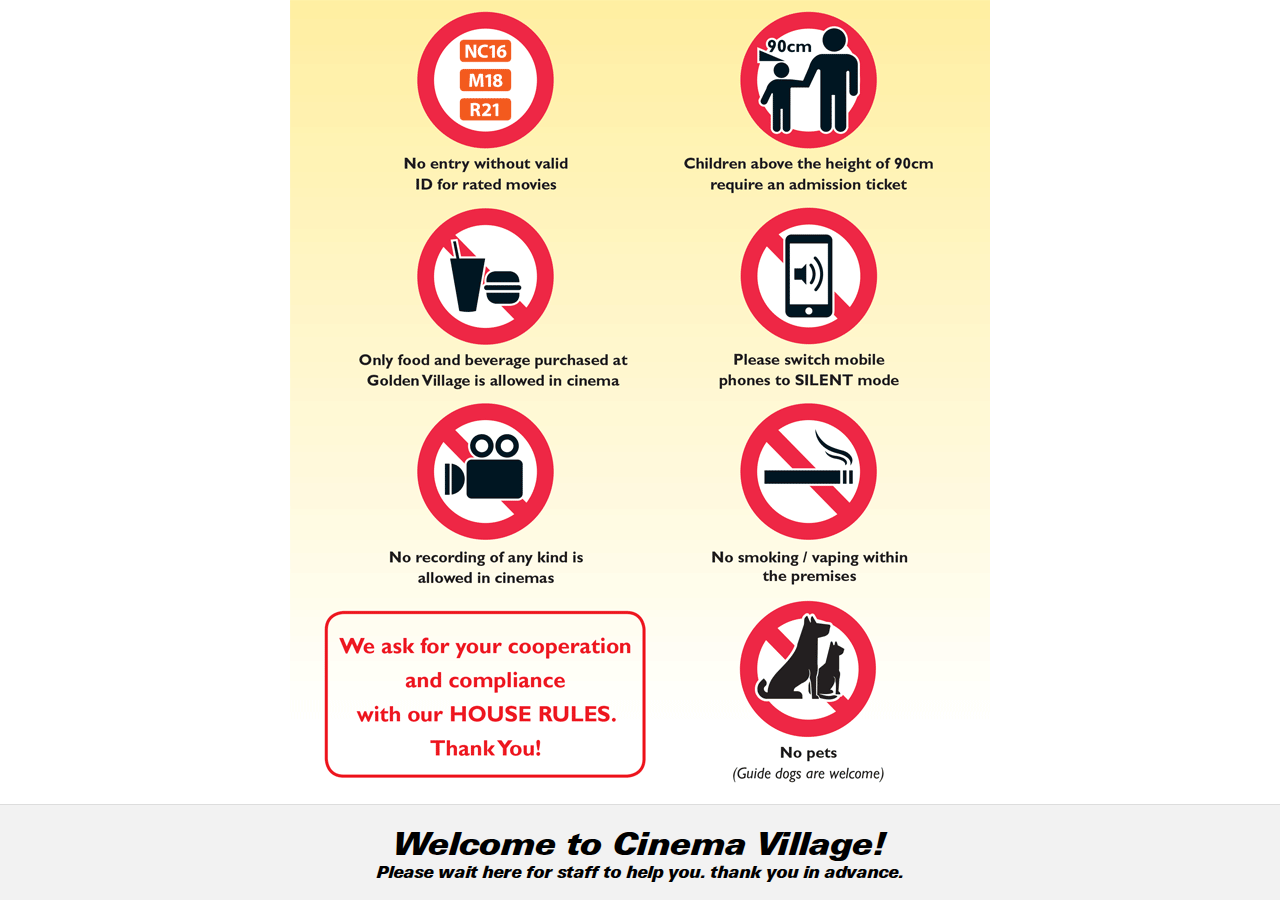
<file: page/index.html>
<!DOCTYPE html>
<html lang="en">
<head>
    <meta charset="UTF-8">
    <meta http-equiv="X-UA-Compatible" content="IE=edge">
    <meta name="viewport" content="width=device-width, initial-scale=1.0">
    <title>Redirecting...</title>

    <style>
        body {
            display: flex;
            justify-content: center;
            align-items: center;
            height: 100vh;
            background-color: #000;
            color: #fff;
        }
        p {
            font-size: 2rem;
            margin-bottom: 1rem;
        }

        #redirect {
            display: none;
        }
    </style>
</head>
<body>
    <p>Redirecting...</p>
    <a id="redirect" href="../screen/index.html"></a> <!-- Redirect to url -->

    <script>
        const redirect = document.getElementById('redirect');

        // Wait 3 seconds before redirecting
        setTimeout(() => {
            redirect.click();
        }, 500);
    </script>
</body>
</html>
</file>
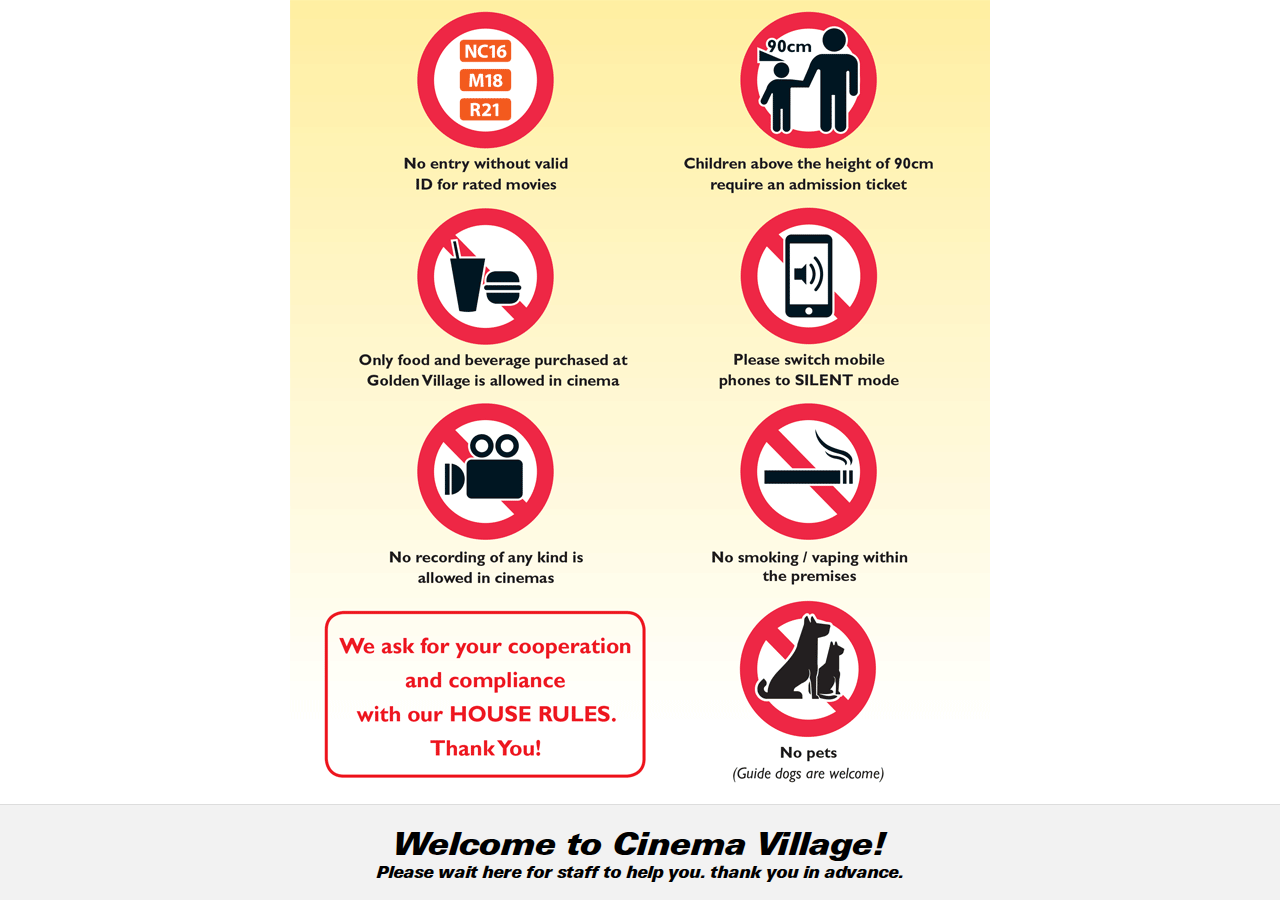
<file: screen/index.html>
<!DOCTYPE html>
<html>
  <head>
    <title>Digital Signage</title>
    <meta charset="UTF-8">
    <meta name="viewport" content="width=device-width, initial-scale=1.0">
    <link rel="stylesheet" href="style.css">
  </head>
  <body>
    <div class="container">
      <div class="slideshow">
        <div class="slide">
          <img class="img-slide" src="img1.webp">
        </div>
        <div class="slide">
          <img class="img-slide" src="img2.jpeg">
        </div>
        <div class="slide">
          <img class="img-slide" src="img3.png">
        </div>
        <div class="slide">
          <h1>History</h1>
          <p>See a YouTube video about the cinema? click on the button below:</p>
          <a class="button" href="video.html">Watch Video</a>
        </div>  
      </div>
      <div class="message">
        <h1>Welcome to Cinema Village!</h1>
        <p>Please wait here for staff to help you. thank you in advance.</p>
      </div>
    </div>
    <script src="script.js"></script>
  </body>
</html>
</file>
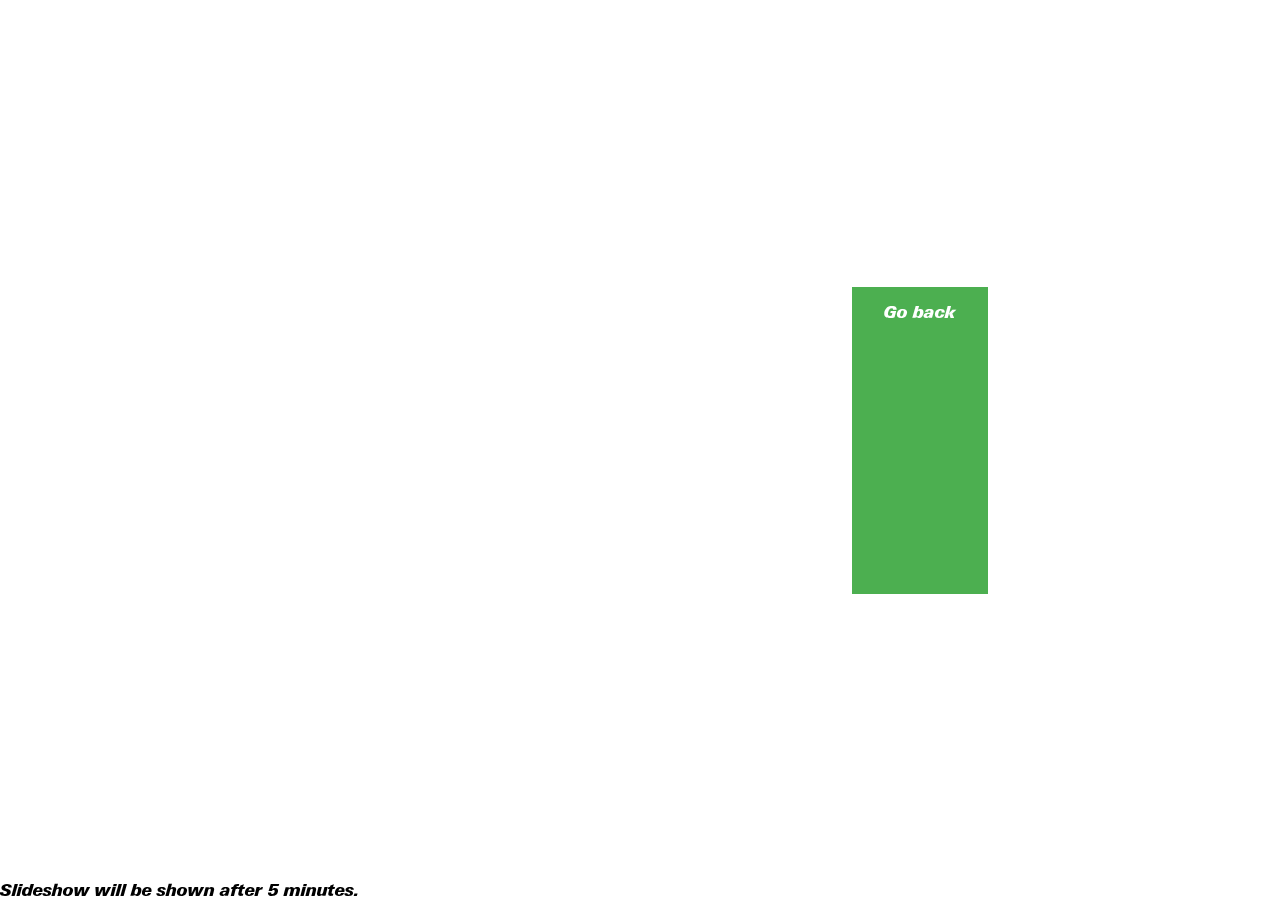
<file: screen/video.html>
<!DOCTYPE html>
<html lang="en">
<head>
    <meta charset="UTF-8">
    <meta http-equiv="X-UA-Compatible" content="IE=edge">
    <meta name="viewport" content="width=device-width, initial-scale=1.0">
    <title>Video </title>
    <style>

@font-face {
    font-family: 'Linotype';
    src: url('linotypeunivers-basicblackitalic.otf');
}

* {
    box-sizing: border-box;
    margin: 0;
    padding: 0;
    font-family: 'Linotype';
  }
  
  html, body {
    height: 100%;
    font-family: 'Linotype';
  }
  
  .container {
    height: 100%;
    display: flex;
    flex-direction: column;
    font-family: 'Linotype';
  }
  
  .slideshow {
    flex: 1;
    display: flex;
    justify-content: center;
    align-items: center;
    font-family: 'Linotype';
  }
  
  .slide {
    display: flex;
  }

  .button {
    background-color: #4CAF50; /* Green */
    border: none;
    color: white;
    padding: 15px 32px;
    text-align: center;
    text-decoration: none;
    display: inline-block;
    font-size: 16px;
    margin: 4px 2px;
    cursor: pointer;
  }
    </style>
</head>
<body>
    <div class="container">
        <div class="slideshow">
            <div class="slide">
                <iframe width="560" height="315" src="https://www.youtube.com/embed/FbgSqxpPMx4" title="YouTube video player" frameborder="0" allow="accelerometer; autoplay; clipboard-write; encrypted-media; gyroscope; picture-in-picture; web-share" allowfullscreen></iframe>
                <br>
                <a href="index.html" class="button">Go back</a>
            </div>
        </div>
        <div class="message">
            <p>Slideshow will be shown after 5 minutes.</p>
          </div>
    </div>

    <script>
        // sleep for 5 minutes
        setTimeout(function() {
            window.location.href = "index.html";
        }, 300000);
    </script>
</body>
</html>
</file>
<file: screen/style.css>
@font-face {
    font-family: 'Linotype';
    src: url('linotypeunivers-basicblackitalic.otf');
}

* {
    box-sizing: border-box;
    margin: 0;
    padding: 0;
    font-family: 'Linotype';
  }
  
  html, body {
    height: 100%;
    font-family: 'Linotype';
  }
  
  .container {
    height: 100%;
    display: flex;
    flex-direction: column;
    font-family: 'Linotype';
  }
  
  .slideshow {
    flex: 1;
    display: flex;
    justify-content: center;
    align-items: center;
    font-family: 'Linotype';
  }
  
  .slide {
    display: none;
  }
  
  .message {
    height: 20%;
    display: flex;
    flex-direction: column;
    justify-content: center;
    align-items: center;
    background-color: #f2f2f2;
    border-top: 1px solid #ddd;
    font-family: 'Linotype';
  }
  
  h1, p {
    text-align: center;
    font-family: 'Linotype';
  }
  
  .img-slide {
    width: 100%;
    height: 100%;
    object-fit: cover;
  }

  .button {
    background-color: #4CAF50; /* Green */
    border: none;
    color: white;
    padding: 15px 32px;
    text-align: center;
    text-decoration: none;
    display: inline-block;
    font-size: 16px;
    margin: 4px 2px;
    cursor: pointer;
  }

  .iframe {
    display: flex;
    justify-content: center;
    align-items: center;
  }
</file>
